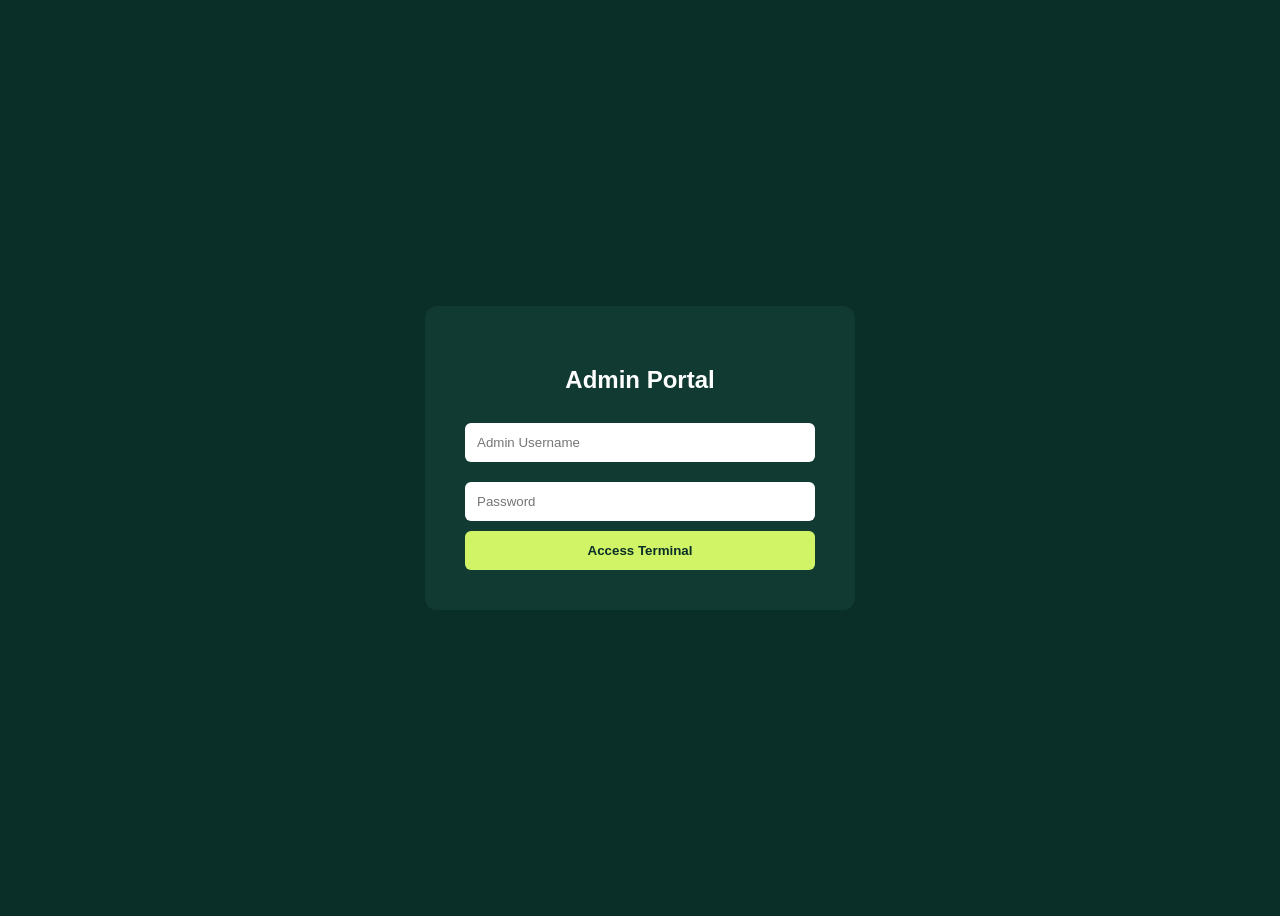
<file: admin_login.html>
<!DOCTYPE html>
<html lang="en">
<head>
    <meta charset="UTF-8">
    <title>Admin Login | Firstworldchoice</title>
    <style>
        body { background: #0a2e28; display: flex; align-items: center; justify-content: center; height: 100vh; font-family: sans-serif; }
        .login-card { background: #113a33; padding: 40px; border-radius: 12px; width: 350px; color: white; text-align: center; }
        input { width: 100%; padding: 12px; margin: 10px 0; border-radius: 6px; border: none; box-sizing: border-box; }
        button { width: 100%; padding: 12px; background: #d1f366; color: #0a2e28; border: none; border-radius: 6px; font-weight: bold; cursor: pointer; }
    </style>
</head>
<body>
    <div class="login-card">
        <h2>Admin Portal</h2>
        <form action="backend/admin_auth.php" method="POST">
            <input type="text" name="username" placeholder="Admin Username" required>
            <input type="password" name="password" placeholder="Password" required>
            <button type="submit">Access Terminal</button>
        </form>
    </div>
</body>
</html>
</file>
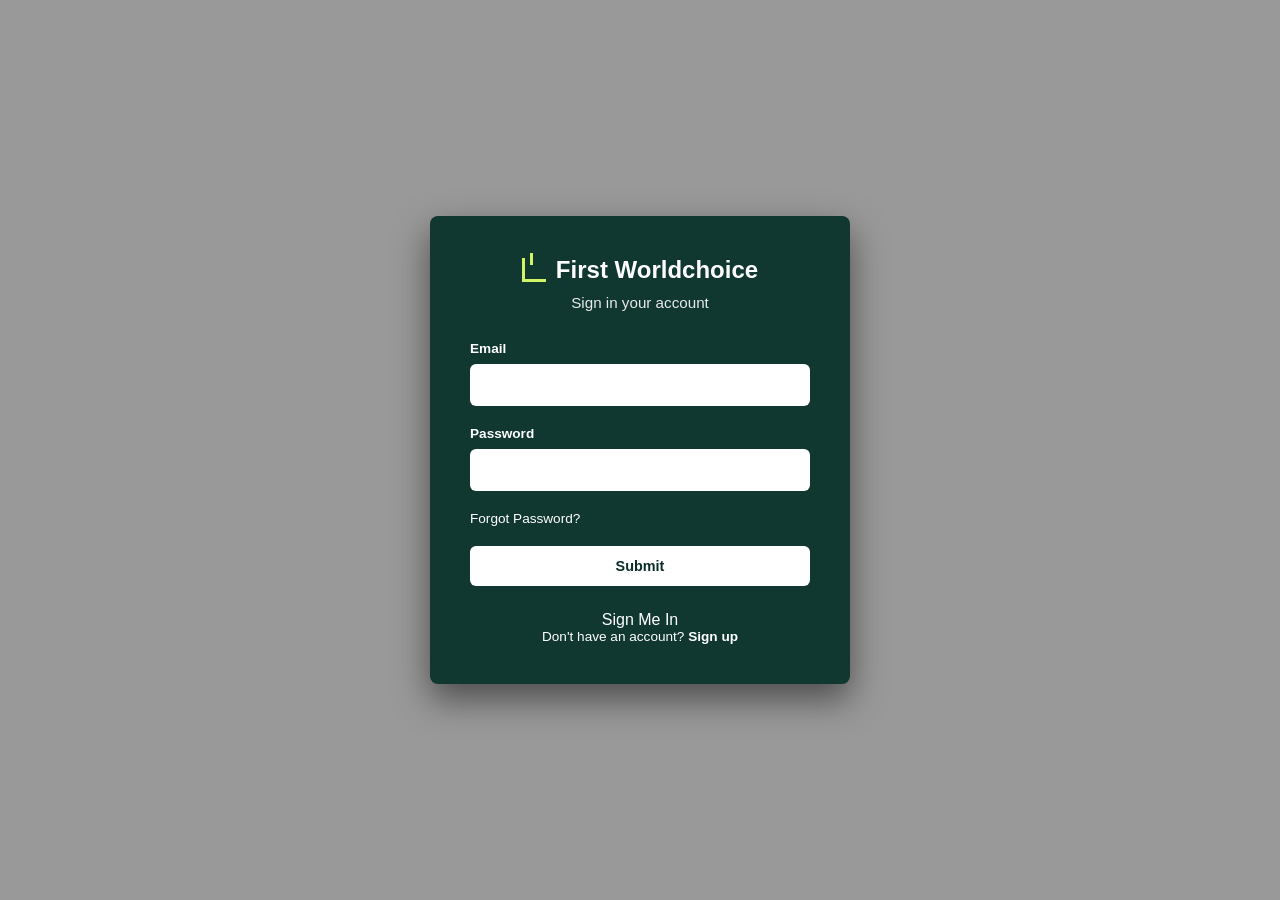
<file: login.html>
<!DOCTYPE html>
<html lang="en">
<head>
    <meta charset="UTF-8">
    <meta name="viewport" content="width=device-width, initial-scale=1.0">
    <title>Login – Firstworldchoice</title>
    <link rel="stylesheet" href="styles/login.css">
</head>
<body>

    <div class="login-card">
        <div class="logo">
            <div class="logo-icon"></div>
            <span>First Worldchoice</span>
        </div>
        
        <p class="subtitle">Sign in your account</p>

        <form action="./backend/login.php" method="post">
            <div class="form-group">
                <label for="email">Email</label>
                <input type="email" id="email" name="email" required>
            </div>

            <div class="form-group">
                <label for="password">Password</label>
                <input type="password" id="password" name="password" required>
            </div>

            <a href="#" class="forgot-link">Forgot Password?</a>

            <input type="submit" class="btn-submit">Sign Me In</button>
        </form>

        <p class="signup-text">
            Don't have an account? <a href="signup.html">Sign up</a>
        </p>
    </div>

</body>
</html>
</file>
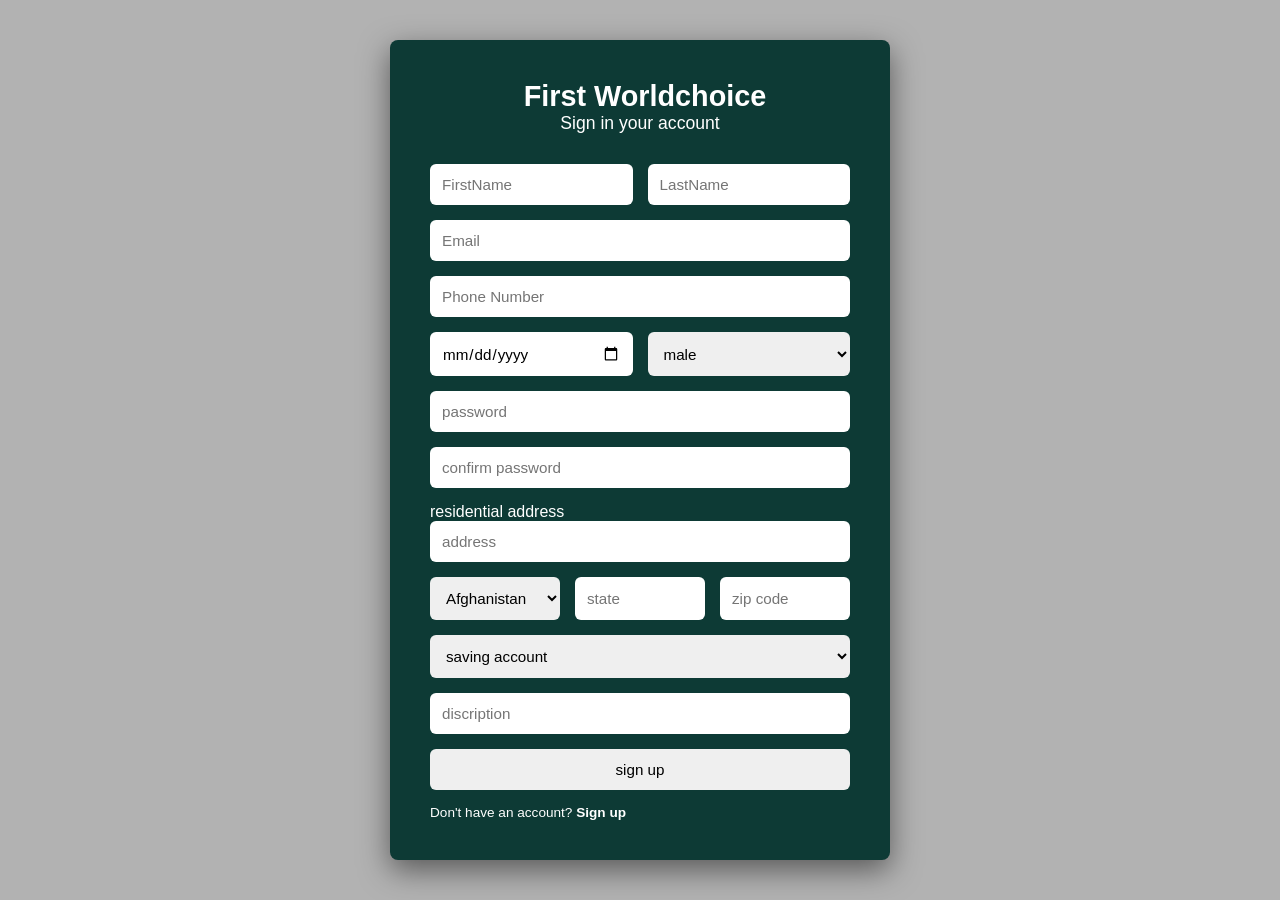
<file: signup.html>
<!DOCTYPE html>
<html lang="en">
<head>
    <meta charset="UTF-8">
    <meta name="viewport" content="width=device-width, initial-scale=1.0">
    <title>Firstworldchoice - Authentication</title>
    <link rel="stylesheet" href="styles/signup.css">
</head>
<body>

    <div class="auth-container" id="login-box">
        <div class="logo-section">
            <h1><span class="logo-icon"></span> First Worldchoice</h1>
            <h2>Sign in your account</h2>
        </div>

        <form action="./backend/signup.php" method="post">
            <div class="form-row">
                <input type="text" name="fname" required placeholder="FirstName">
                <input type="text" name="lname" required placeholder="LastName">
            </div>
                <input type="email" name="email" placeholder="Email" required> 
                <input type="number" name="phone" placeholder="Phone Number" required>
            
            <div class="form-row">
                <input type="date" name="date" id="date" required>
                <select name="gender" id="gender">
                    <option value="male">male</option>
                    <option value="female">female</option>
                </select>
            </div>

            <input type="password" name="password" id="password" placeholder="password"  required>
            <input type="password" name="cpass" id="cpass" placeholder="confirm password" required>

            <p>residential address</p>
            <input type="text" name="address" id="address" placeholder="address" required>

            <div class="form-row">
                <select name="countries" id="countries">
                    <option value="Afghanistan">Afghanistan</option>
                    <option value="Albania">Albania</option>
                    <option value="Algeria">Algeria</option>
                    <option value="Andorra">Andorra</option>
                    <option value="Angola">Angola</option>
                    <option value="Argentina">Argentina</option>
                    <option value="Armenia">Armenia</option>
                    <option value="Australia">Australia</option>
                    <option value="Austria">Austria</option>
                    <option value="Azerbaijan">Azerbaijan</option>
                    <option value="Bahamas">Bahamas</option>
                    <option value="Bahrain">Bahrain</option>
                    <option value="Bangladesh">Bangladesh</option>
                    <option value="Barbados">Barbados</option>
                    <option value="Belarus">Belarus</option>
                    <option value="Belgium">Belgium</option>
                    <option value="Belize">Belize</option>
                    <option value="Benin">Benin</option>
                    <option value="Bhutan">Bhutan</option>
                    <option value="Bolivia">Bolivia</option>
                    <option value="Bosnia and Herzegovina">Bosnia and Herzegovina</option>
                    <option value="Botswana">Botswana</option>
                    <option value="Brazil">Brazil</option>
                    <option value="Brunei">Brunei</option>
                    <option value="Bulgaria">Bulgaria</option>
                    <option value="Burkina Faso">Burkina Faso</option>
                    <option value="Burundi">Burundi</option>
                    <option value="Cabo Verde">Cabo Verde</option>
                    <option value="Cambodia">Cambodia</option>
                    <option value="Cameroon">Cameroon</option>
                    <option value="Canada">Canada</option>
                    <option value="Central African Republic">Central African Republic</option>
                    <option value="Chad">Chad</option>
                    <option value="Chile">Chile</option>
                    <option value="China">China</option>
                    <option value="Colombia">Colombia</option>
                    <option value="Comoros">Comoros</option>
                    <option value="Congo, Democratic Republic of the">Congo, Democratic Republic of the</option>
                    <option value="Congo, Republic of the">Congo, Republic of the</option>
                    <option value="Costa Rica">Costa Rica</option>
                    <option value="Croatia">Croatia</option>
                    <option value="Cuba">Cuba</option>
                    <option value="Cyprus">Cyprus</option>
                    <option value="Czech Republic">Czech Republic</option>
                    <option value="Denmark">Denmark</option>
                    <option value="Djibouti">Djibouti</option>
                    <option value="Dominica">Dominica</option>
                    <option value="Dominican Republic">Dominican Republic</option>
                    <option value="Ecuador">Ecuador</option>
                    <option value="Egypt">Egypt</option>
                    <option value="El Salvador">El Salvador</option>
                    <option value="Equatorial Guinea">Equatorial Guinea</option>
                    <option value="Eritrea">Eritrea</option>
                    <option value="Estonia">Estonia</option>
                    <option value="Eswatini">Eswatini</option>
                    <option value="Ethiopia">Ethiopia</option>
                    <option value="Fiji">Fiji</option>
                    <option value="Finland">Finland</option>
                    <option value="France">France</option>
                    <option value="Gabon">Gabon</option>
                    <option value="Gambia">Gambia</option>
                    <option value="Georgia">Georgia</option>
                    <option value="Germany">Germany</option>
                    <option value="Ghana">Ghana</option>
                    <option value="Greece">Greece</option>
                    <option value="Grenada">Grenada</option>
                    <option value="Guatemala">Guatemala</option>
                    <option value="Guinea">Guinea</option>
                    <option value="Guinea-Bissau">Guinea-Bissau</option>
                    <option value="Guyana">Guyana</option>
                    <option value="Haiti">Haiti</option>
                    <option value="Honduras">Honduras</option>
                    <option value="Hungary">Hungary</option>
                    <option value="Iceland">Iceland</option>
                    <option value="India">India</option>
                    <option value="Indonesia">Indonesia</option>
                    <option value="Iran">Iran</option>
                    <option value="Iraq">Iraq</option>
                    <option value="Ireland">Ireland</option>
                    <option value="Israel">Israel</option>
                    <option value="Italy">Italy</option>
                    <option value="Jamaica">Jamaica</option>
                    <option value="Japan">Japan</option>
                    <option value="Jordan">Jordan</option>
                    <option value="Kazakhstan">Kazakhstan</option>
                    <option value="Kenya">Kenya</option>
                    <option value="Kiribati">Kiribati</option>
                    <option value="Korea, North">Korea, North</option>
                    <option value="Korea, South">Korea, South</option>
                    <option value="Kuwait">Kuwait</option>
                    <option value="Kyrgyzstan">Kyrgyzstan</option>
                    <option value="Laos">Laos</option>
                    <option value="Latvia">Latvia</option>
                    <option value="Lebanon">Lebanon</option>
                    <option value="Lesotho">Lesotho</option>
                    <option value="Liberia">Liberia</option>
                    <option value="Libya">Libya</option>
                    <option value="Liechtenstein">Liechtenstein</option>
                    <option value="Lithuania">Lithuania</option>
                    <option value="Luxembourg">Luxembourg</option>
                    <option value="Madagascar">Madagascar</option>
                    <option value="Malawi">Malawi</option>
                    <option value="Malaysia">Malaysia</option>
                    <option value="Maldives">Maldives</option>
                    <option value="Mali">Mali</option>
                    <option value="Malta">Malta</option>
                    <option value="Marshall Islands">Marshall Islands</option>
                    <option value="Mauritania">Mauritania</option>
                    <option value="Mauritius">Mauritius</option>
                    <option value="Mexico">Mexico</option>
                    <option value="Micronesia">Micronesia</option>
                    <option value="Moldova">Moldova</option>
                    <option value="Monaco">Monaco</option>
                    <option value="Mongolia">Mongolia</option>
                    <option value="Montenegro">Montenegro</option>
                    <option value="Morocco">Morocco</option>
                    <option value="Mozambique">Mozambique</option>
                    <option value="Myanmar">Myanmar</option>
                    <option value="Namibia">Namibia</option>
                    <option value="Nauru">Nauru</option>
                    <option value="Nepal">Nepal</option>
                    <option value="Netherlands">Netherlands</option>
                    <option value="New Zealand">New Zealand</option>
                    <option value="Nicaragua">Nicaragua</option>
                    <option value="Niger">Niger</option>
                    <option value="Nigeria">Nigeria</option>
                    <option value="North Macedonia">North Macedonia</option>
                    <option value="Norway">Norway</option>
                    <option value="Oman">Oman</option>
                    <option value="Pakistan">Pakistan</option>
                    <option value="Palau">Palau</option>
                    <option value="Palestine">Palestine</option>
                    <option value="Panama">Panama</option>
                    <option value="Papua New Guinea">Papua New Guinea</option>
                    <option value="Paraguay">Paraguay</option>
                    <option value="Peru">Peru</option>
                    <option value="Philippines">Philippines</option>
                    <option value="Poland">Poland</option>
                    <option value="Portugal">Portugal</option>
                    <option value="Qatar">Qatar</option>
                    <option value="Romania">Romania</option>
                    <option value="Russia">Russia</option>
                    <option value="Rwanda">Rwanda</option>
                    <option value="Saint Kitts and Nevis">Saint Kitts and Nevis</option>
                    <option value="Saint Lucia">Saint Lucia</option>
                    <option value="Saint Vincent and the Grenadines">Saint Vincent and the Grenadines</option>
                    <option value="Samoa">Samoa</option>
                    <option value="San Marino">San Marino</option>
                    <option value="Sao Tome and Principe">Sao Tome and Principe</option>
                    <option value="Saudi Arabia">Saudi Arabia</option>
                    <option value="Senegal">Senegal</option>
                    <option value="Serbia">Serbia</option>
                    <option value="Seychelles">Seychelles</option>
                    <option value="Sierra Leone">Sierra Leone</option>
                    <option value="Singapore">Singapore</option>
                    <option value="Slovakia">Slovakia</option>
                    <option value="Slovenia">Slovenia</option>
                    <option value="Solomon Islands">Solomon Islands</option>
                    <option value="Somalia">Somalia</option>
                    <option value="South Africa">South Africa</option>
                    <option value="South Sudan">South Sudan</option>
                    <option value="Spain">Spain</option>
                    <option value="Sri Lanka">Sri Lanka</option>
                    <option value="Sudan">Sudan</option>
                    <option value="Suriname">Suriname</option>
                    <option value="Sweden">Sweden</option>
                    <option value="Switzerland">Switzerland</option>
                    <option value="Syria">Syria</option>
                    <option value="Tajikistan">Tajikistan</option>
                    <option value="Tanzania">Tanzania</option>
                    <option value="Thailand">Thailand</option>
                    <option value="Togo">Togo</option>
                    <option value="Tonga">Tonga</option>
                    <option value="Trinidad and Tobago">Trinidad and Tobago</option>
                    <option value="Tunisia">Tunisia</option>
                    <option value="Turkey">Turkey</option>
                    <option value="Turkmenistan">Turkmenistan</option>
                    <option value="Tuvalu">Tuvalu</option>
                    <option value="Uganda">Uganda</option>
                    <option value="Ukraine">Ukraine</option>
                    <option value="United Arab Emirates">United Arab Emirates</option>
                    <option value="United Kingdom">United Kingdom</option>
                    <option value="United States">United States</option>
                    <option value="Uruguay">Uruguay</option>
                    <option value="Uzbekistan">Uzbekistan</option>
                    <option value="Vanuatu">Vanuatu</option>
                    <option value="Vatican City">Vatican City</option>
                    <option value="Venezuela">Venezuela</option>
                    <option value="Vietnam">Vietnam</option>
                    <option value="Yemen">Yemen</option>
                    <option value="Zambia">Zambia</option>
                    <option value="Zimbabwe">Zimbabwe</option>
                </select>
                <input type="text" name="state" id="state" placeholder="state" required>
                <input type="number" name="zip" id="zip" placeholder="zip code" required>
            </div>

            <select name="acc-type" id="acc-type">
                <option value="savings">saving account</option>
                <option value="checking account">checking account</option>
                <option value="current account">current account</option>
                
            </select>
            <input type="text" name="discription" id="discription" placeholder="discription" required>
            <input type="submit" value="sign up">
        </form>

        <p class="switch-text">Don't have an account? <a href="login.html">Sign up</a></p>
    </div>

    </body>
</html>
</file>
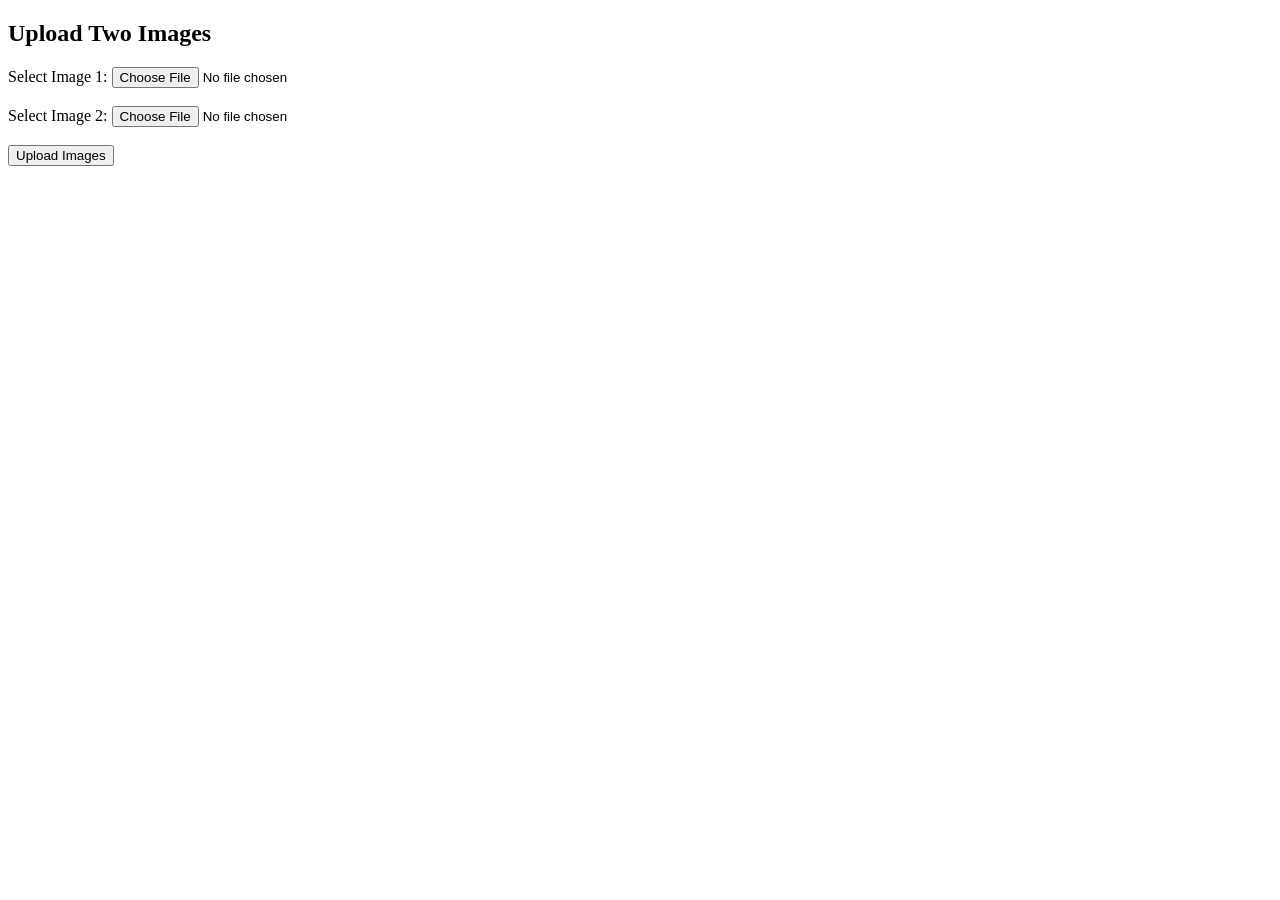
<file: verify.html>
<!DOCTYPE html>
<html lang="en">
<head>
    <meta charset="UTF-8">
    <meta name="viewport" content="width=device-width, initial-scale=1.0">
    <title>Upload Images</title>
</head>
<body>
    <h2>Upload Two Images</h2>
    <form action="upload.php" method="post" enctype="multipart/form-data">
        <label for="image1">Select Image 1:</label>
        <input type="file" name="image1" id="image1" accept="image/*" required>
        <br><br>
        <label for="image2">Select Image 2:</label>
        <input type="file" name="image2" id="image2" accept="image/*" required>
        <br><br>
        <input type="submit" value="Upload Images">
    </form>
</body>
</html>
</file>
<file: styles/login.css>
:root {
            --dark-green: #0a2e28; /* The primary brand green */
            --box-bg: #103831;     /* Slightly lighter for the card */
            --accent: #d1f366;     /* Brand accent color */
            --text-white: #ffffff;
            --input-bg: #ffffff;
        }

        * {
            margin: 0;
            padding: 0;
            box-sizing: border-box;
            font-family: 'Inter', -apple-system, BlinkMacSystemFont, sans-serif;
        }

        body, html {
            height: 100%;
        }

        /* Background image with a dark overlay */
        body {
            background: linear-gradient(rgba(0, 0, 0, 0.4), rgba(0, 0, 0, 0.4)), 
                        url('https://images.unsplash.com/photo-1556742049-0cfed4f6a45d?auto=format&fit=crop&q=80&w=1920') no-repeat center center fixed;
            background-size: cover;
            display: flex;
            align-items: center;
            justify-content: center;
        }

        .login-card {
            background-color: var(--box-bg);
            width: 100%;
            max-width: 420px;
            padding: 40px;
            border-radius: 8px;
            box-shadow: 0 15px 35px rgba(0, 0, 0, 0.5);
            text-align: center;
            color: var(--text-white);
        }

        .logo {
            display: flex;
            align-items: center;
            justify-content: center;
            gap: 10px;
            margin-bottom: 10px;
            font-size: 1.5rem;
            font-weight: bold;
        }

        /* Simple CSS Logo Icon */
        .logo-icon {
            width: 24px;
            height: 24px;
            border-left: 3px solid var(--accent);
            border-bottom: 3px solid var(--accent);
            position: relative;
        }
        .logo-icon::after {
            content: '';
            position: absolute;
            width: 12px;
            height: 12px;
            border-left: 3px solid var(--accent);
            top: -5px;
            left: 5px;
        }

        .subtitle {
            font-size: 0.95rem;
            margin-bottom: 30px;
            opacity: 0.9;
        }

        .form-group {
            text-align: left;
            margin-bottom: 20px;
        }

        label {
            display: block;
            font-size: 0.85rem;
            font-weight: 600;
            margin-bottom: 8px;
        }

        input[type="email"],
        input[type="password"] {
            width: 100%;
            padding: 12px 15px;
            border-radius: 6px;
            border: none;
            outline: none;
            font-size: 1rem;
        }

        .forgot-link {
            display: block;
            text-align: left;
            color: var(--text-white);
            text-decoration: none;
            font-size: 0.85rem;
            margin-bottom: 20px;
        }

        .btn-submit {
            width: 100%;
            padding: 12px;
            border-radius: 6px;
            border: none;
            background-color: var(--input-bg);
            color: var(--dark-green);
            font-weight: 700;
            font-size: 0.9rem;
            cursor: pointer;
            transition: opacity 0.2s;
            margin-bottom: 25px;
        }

        .btn-submit:hover {
            background-color: #f0f0f0;
        }

        .signup-text {
            font-size: 0.85rem;
        }

        .signup-text a {
            color: var(--text-white);
            font-weight: 600;
            text-decoration: none;
        }

        /* Responsive tweak */
        @media (max-width: 480px) {
            .login-card {
                margin: 20px;
                padding: 30px 20px;
            }
        }
</file>
<file: styles/signup.css>
:root {
            --brand-green: #0d3a35;
            --white: #ffffff;
            --text-muted: #e0e0e0;
            --input-radius: 6px;
        }

        * {
            box-sizing: border-box;
            margin: 0;
            padding: 0;
            font-family: 'Segoe UI', Tahoma, Geneva, Verdana, sans-serif;
        }

        body {
            /* Background image mimicking the desk/coffee scene */
            background: linear-gradient(rgba(0,0,0,0.3), rgba(0,0,0,0.3)), 
                        url('https://images.unsplash.com/photo-1497215728101-856f4ea42174?auto=format&fit=crop&q=80&w=2000');
            background-size: cover;
            background-position: center;
            background-attachment: fixed;
            display: flex;
            justify-content: center;
            align-items: center;
            min-height: 100vh;
            padding: 20px;
        }

        .auth-container {
            background-color: var(--brand-green);
            color: var(--white);
            padding: 40px;
            border-radius: 8px;
            width: 100%;
            max-width: 500px;
            box-shadow: 0 10px 30px rgba(0,0,0,0.5);
        }

        .register-container {
            max-width: 650px; /* Wider for the registration form */
        }

        .logo-section {
            text-align: center;
            margin-bottom: 25px;
        }

        .logo-section h1 {
            font-size: 1.8rem;
            display: flex;
            align-items: center;
            justify-content: center;
            gap: 10px;
        }

        .logo-icon {
            color: #4ade80; /* Light green accent for the icon */
            font-size: 2rem;
        }

        .auth-container h2 {
            text-align: center;
            font-weight: 400;
            font-size: 1.1rem;
            margin-bottom: 30px;
        }

        /* Form Styling */
        .form-row {
            display: flex;
            gap: 15px;
            /* margin-bottom: 15px; */
        }

        .form-group {
            /* margin-bottom: 15px; */
            flex: 2;
        }

        .form-group label {
            display: block;
            margin-bottom: 8px;
            font-size: 0.9rem;
            font-weight: 600;
        }

        input, select, textarea {
            width: 100%;
            padding: 12px;
            border-radius: var(--input-radius);
            border: none;
            font-size: 0.95rem;
            outline: none;
            margin-bottom: 15px;
        }

        textarea {
            resize: vertical;
            min-height: 80px;
        }

        .forgot-link {
            display: block;
            color: var(--white);
            text-decoration: none;
            font-size: 0.85rem;
            margin-bottom: 20px;
        }

        .btn-submit {
            width: 100%;
            padding: 12px;
            background-color: var(--white);
            color: var(--brand-green);
            border: none;
            border-radius: var(--input-radius);
            font-weight: bold;
            font-size: 0.9rem;
            cursor: pointer;
            transition: background 0.2s;
            margin-bottom: 20px;
        }

        .btn-submit:hover {
            background-color: #f0f0f0;
        }

        .switch-text {
            text-align: left;
            font-size: 0.85rem;
        }

        .switch-text a {
            color: var(--white);
            text-decoration: none;
            font-weight: bold;
        }

        /* Responsive adjustments */
        @media (max-width: 600px) {
            .form-row {
                flex-direction: column;
                gap: 0;
            }
        }
</file>
